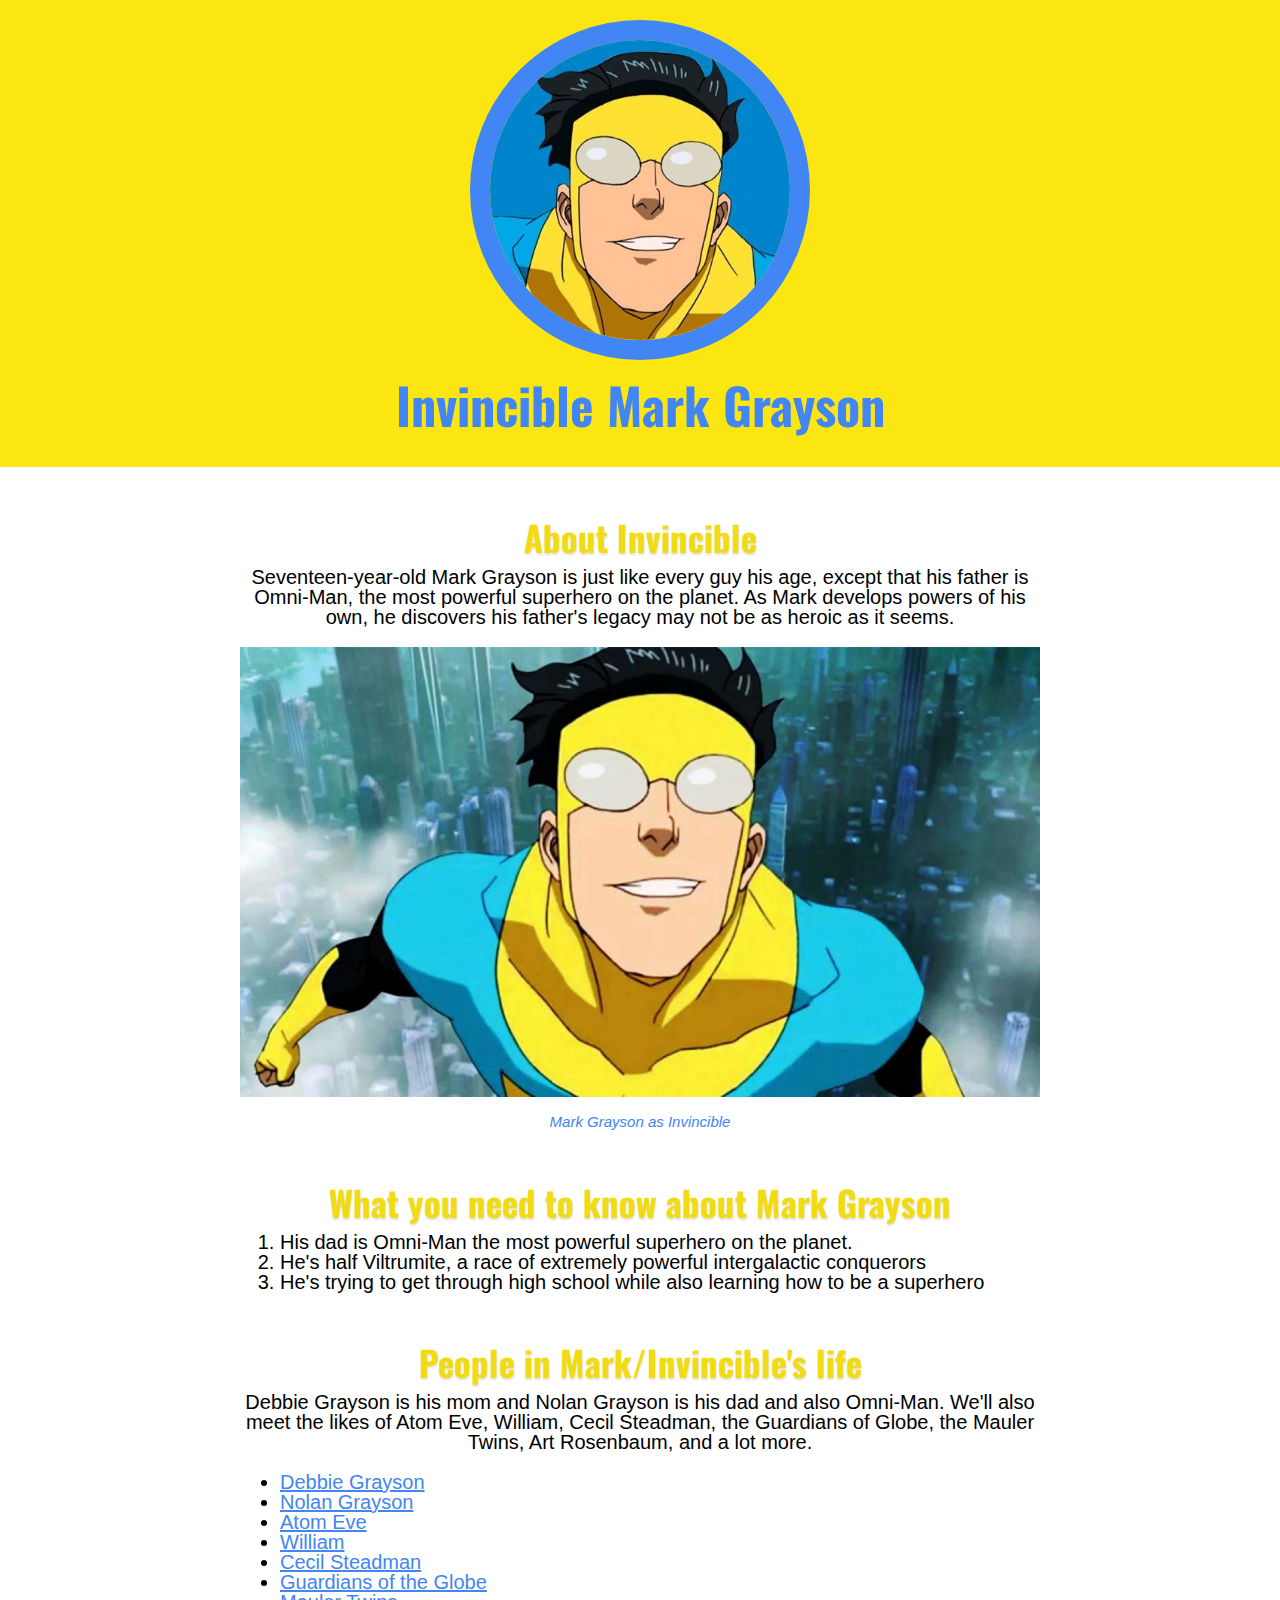
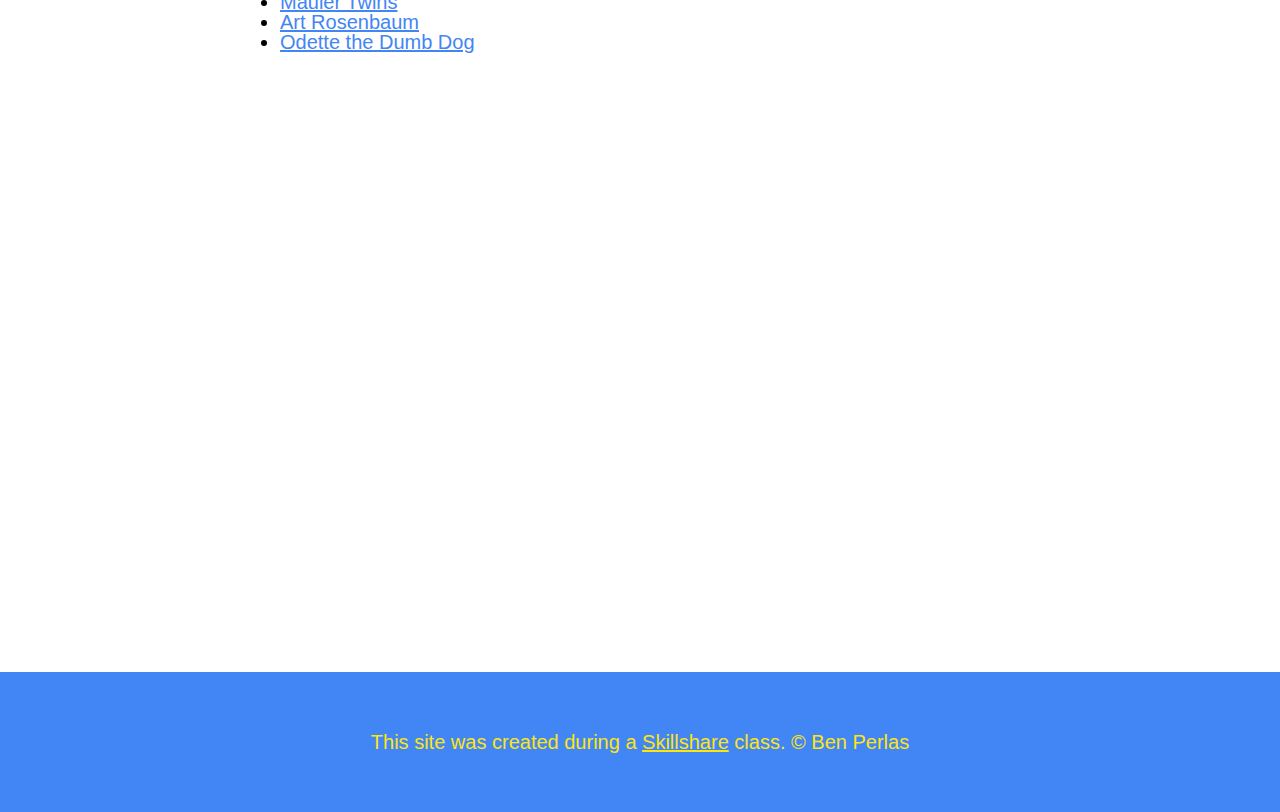
<file: index.html>
<html>

<head>
    <title>Tribute to Mark Grayson</title>
    <link rel="icon" href="img/Invincible-fav.jpg">
    <link rel="preconnect" href="https://fonts.googleapis.com">
    <link rel="preconnect" href="https://fonts.gstatic.com" crossorigin>
    <link href="https://fonts.googleapis.com/css2?family=Oswald:wght@700&display=swap" rel="stylesheet">
    <link rel="stylesheet" type="text/css" href="css/hero.css">

</head>

<body>
    <!-- header element -->
    <header>
        <img src="img/Invincible avatar.jpg">
        <h1>Invincible Mark Grayson</h1>
    </header>

    <!-- main element -->
    <main>
        <h2>About Invincible</h2>
        <p>Seventeen-year-old Mark Grayson is just like every guy his age, except that his father is Omni-Man, the most
            powerful superhero on the planet. As Mark develops powers of his own, he discovers his father's legacy may
            not be as heroic as it seems.</p>
        <img src="img/Invincible.jpg">
        <p class="caption">Mark Grayson as Invincible</p>

        <!-- Characteristics -->
        <h2>What you need to know about Mark Grayson</h2>
        <ol>
            <li>His dad is Omni-Man the most powerful superhero on the planet.</li>
            <li>He's half Viltrumite, a race of extremely powerful intergalactic conquerors</li>
            <li>He's trying to get through high school while also learning how to be a superhero</li>
        </ol>
        <!-- People you'll meet -->
        <h2>People in Mark/Invincible's life</h2>
        <p>Debbie Grayson is his mom and Nolan Grayson is his dad and also Omni-Man. We'll also meet the likes of Atom
            Eve, William, Cecil Steadman, the Guardians of Globe, the Mauler Twins, Art Rosenbaum, and a lot more.</p>
        <ul>
            <li><a target="_blank" href="https://imagecomics.fandom.com/wiki/Deborah_Grayson">Debbie Grayson</a></li>
            <li><a target="_blank" href="https://imagecomics.fandom.com/wiki/Nolan_Grayson">Nolan Grayson</a></li>
            <li><a target="_blank" href="https://hero.fandom.com/wiki/Atom_Eve">Atom Eve</a></li>
            <li><a target="_blank" href="https://amazon-invincible.fandom.com/wiki/William_Clockwell">William</a></li>
            <li><a target="_blank" href="https://imagecomics.fandom.com/wiki/Cecil_Stedman">Cecil Steadman</a></li>
            <li><a target="_blank" href="https://amazon-invincible.fandom.com/wiki/Guardians_of_the_Globe">Guardians of
                    the Globe</a></li>
            <li><a target="_blank" href="https://amazon-invincible.fandom.com/wiki/Mauler_Twins">Mauler Twins</a></li>
            <li><a target="_blank" href="https://amazon-invincible.fandom.com/wiki/Art_Rosenbaum">Art Rosenbaum</a></li>
            <li><a target="_blank" href="https://photos.app.goo.gl/S9fTAqphrhFXCkf99">Odette the Dumb Dog</a></li>
        </ul>
        
        <iframe width="854" height="480" src="https://www.youtube.com/embed/-bfAVpuko5o"
        title="YouTube video player" frameborder="0"
        allow="accelerometer; autoplay; clipboard-write; encrypted-media; gyroscope; picture-in-picture"
        allowfullscreen></iframe>
        
    </main>
    <!-- Footer -->
    <footer>
        <p>This site was created during a <a target="_blank" href="https://www.skillshare.com/">Skillshare</a> class.
            &copy; Ben Perlas</p>
    </footer>
</body>

</html>
</file>
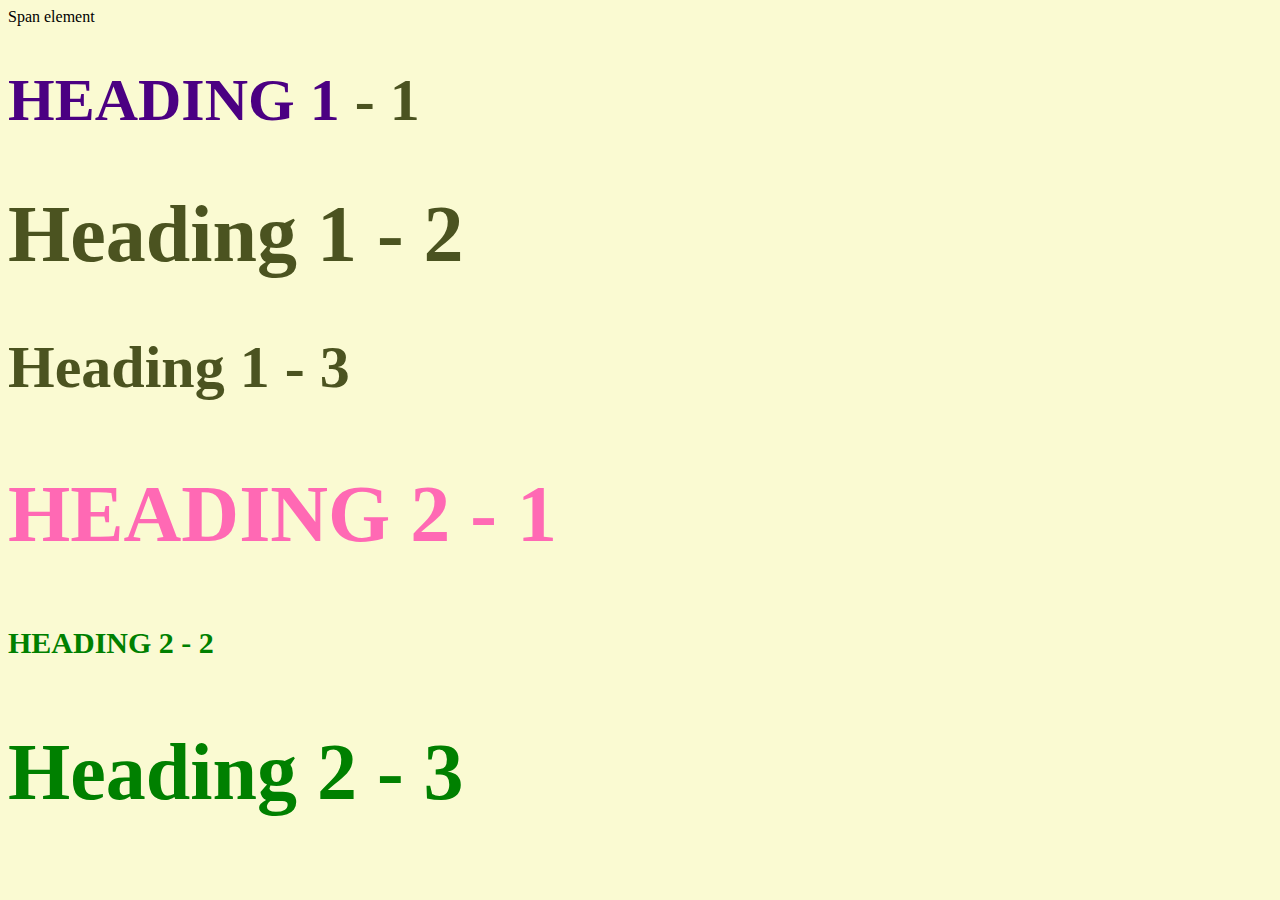
<file: style-test.html>
<!DOCTYPE html>
<html>
<head>
    <title>Style</title>
    <link rel="stylesheet" type="text/css" href="css/test.css">
</head>
<body>
    <span>Span element</span>
    <h1 style class="uppercase"><span>Heading 1 </span>- 1</h1>
    <h1 style class="big">Heading 1 - 2</h1>
    <h1 style>Heading 1 - 3</h1>
    <h2 style class="big uppercase">Heading 2 - 1 </h2>
    <h2 style class="uppercase">Heading 2 - 2 </h2>
    <h2 style class="big">Heading 2 - 3 </h2>

</body> 
</html>
</file>
<file: css/hero.css>
body{
    margin: 0; 
    font-family: sans-serif;
    font-size: 20px;
    line-height: 20px;
}

header{
    background-color: #fce611;
    text-align: center;
    padding-top: 20px;
    padding-bottom: 20px;
}

h1, h2 {
    font-family: 'Oswald', sans-serif;
}

header h1{   
    color: #4285f4;
    font-size: 50px;
}

header img{
    border-radius: 200px;
    width: 300px;
    border: 20px solid #4285f4
}

main {
    max-width: 800px;
    text-align: center;
    margin: 0 auto;
    paddiing: 0 20px 20px;
}

main img{
    max-width: 100%;
}

h2{
    font-size: 35px;
    color: #f1db13;
    margin: 60px 0 20px;
    text-shadow: 0px 2px 2px #2b2b2b23
}

a{
    color: #4285f4;
}
a:hover{
    background-color: #4285f4;
    color: #fce611;
}

footer{
    color: #fce611;
    text-align: center;
    padding: 40px;
    background-color: #4285f4;
}

footer a{
    color: #fce611;
}
footer a:hover{
    opacity: .5;
    background-color: transparent;
}

ol {
    text-align: left;
    line-height: 20px;
}

ul {
    text-align: left;
    line-height: 20px;
}

p.caption{
    color: #4285f4;
    font-size: 15px;
    padding: 0px;
    font-style: italic;
}

h1 {
   
}

iframe {
    padding: 60px;
    text-align: center;
}
</file>
<file: css/test.css>
body{background-color: lightgoldenrodyellow;}
h1{font-size: 60px; color: #4b5320;}
h2{font-size: 30px; color: #17190a;}
h2{color: green}
.big {font-size: 80px;}
.uppercase{text-transform: uppercase;}
.big.uppercase{color: hotpink}
h1 span{color: indigo;}
</file>
